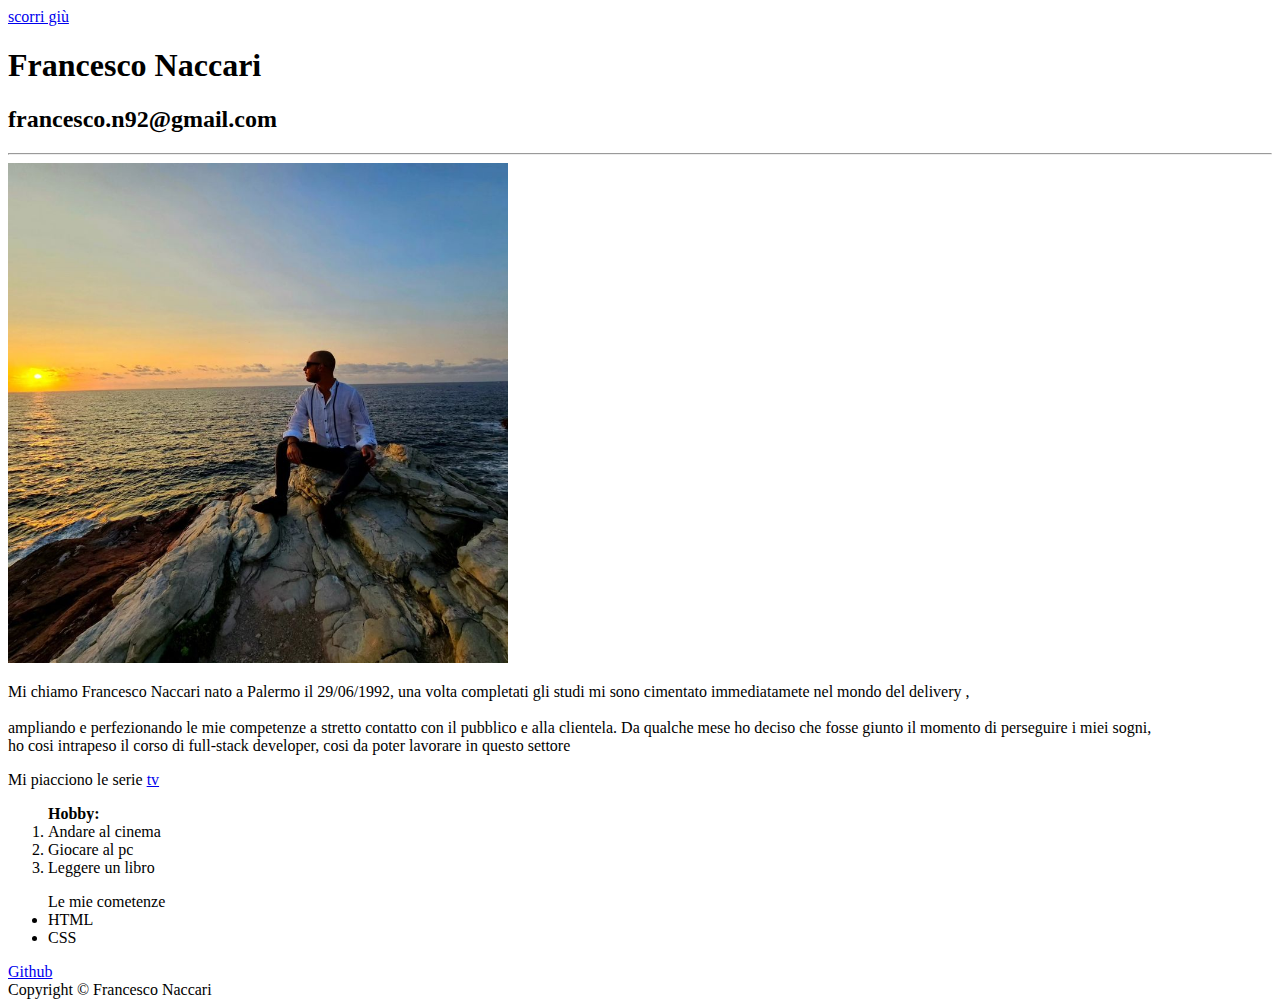
<file: PRIMASETTIMANA/GIORNO1/INDEX.HTML>
<!DOCTYPE html>
<html lang="it">

<head>
    <meta charset="UTF-8">
    <meta name="viewport" content="width=device-width, initial-scale=1.0">
    <title>Primio esercizio</title>
</head>

<body>
<a href="#footer"> scorri giù</a>
    <h1>Francesco Naccari</h1>
   
    <h2>francesco.n92@gmail.com</h2>
   <hr>
<main>
    <img src="assecs/img/foto.jpg" alt="la mia foto" width="500px">
    <p>Mi chiamo Francesco Naccari nato a Palermo il 29/06/1992,
        una volta completati gli studi mi sono cimentato immediatamete nel mondo del delivery , <BR></BR> ampliando e
        perfezionando le mie competenze a stretto contatto con il pubblico e alla clientela.
        Da qualche mese ho deciso che fosse giunto il momento di perseguire i miei sogni, <br>ho cosi intrapeso il corso
        di full-stack developer, cosi da poter lavorare in questo settore
    </p>
</main>
<p>Mi piacciono le serie <a href="#">tv </a></p>
  <div> <ol><b>Hobby:</b>
        <li>Andare al cinema</dd>
        <li>Giocare al pc</li>
        <li>Leggere un libro</li>
    </ol>

    <ul>Le mie cometenze 
        <li>HTML</li>
        <li>CSS</li>
        

    </ul>
</div> 
    <a href="https://github.com/FrancescoNaccari" target="_blank " rel="nofollow">Github</a>

<footer id="footer"> Copyright &copy; Francesco Naccari</footer></body>

</html>
</file>
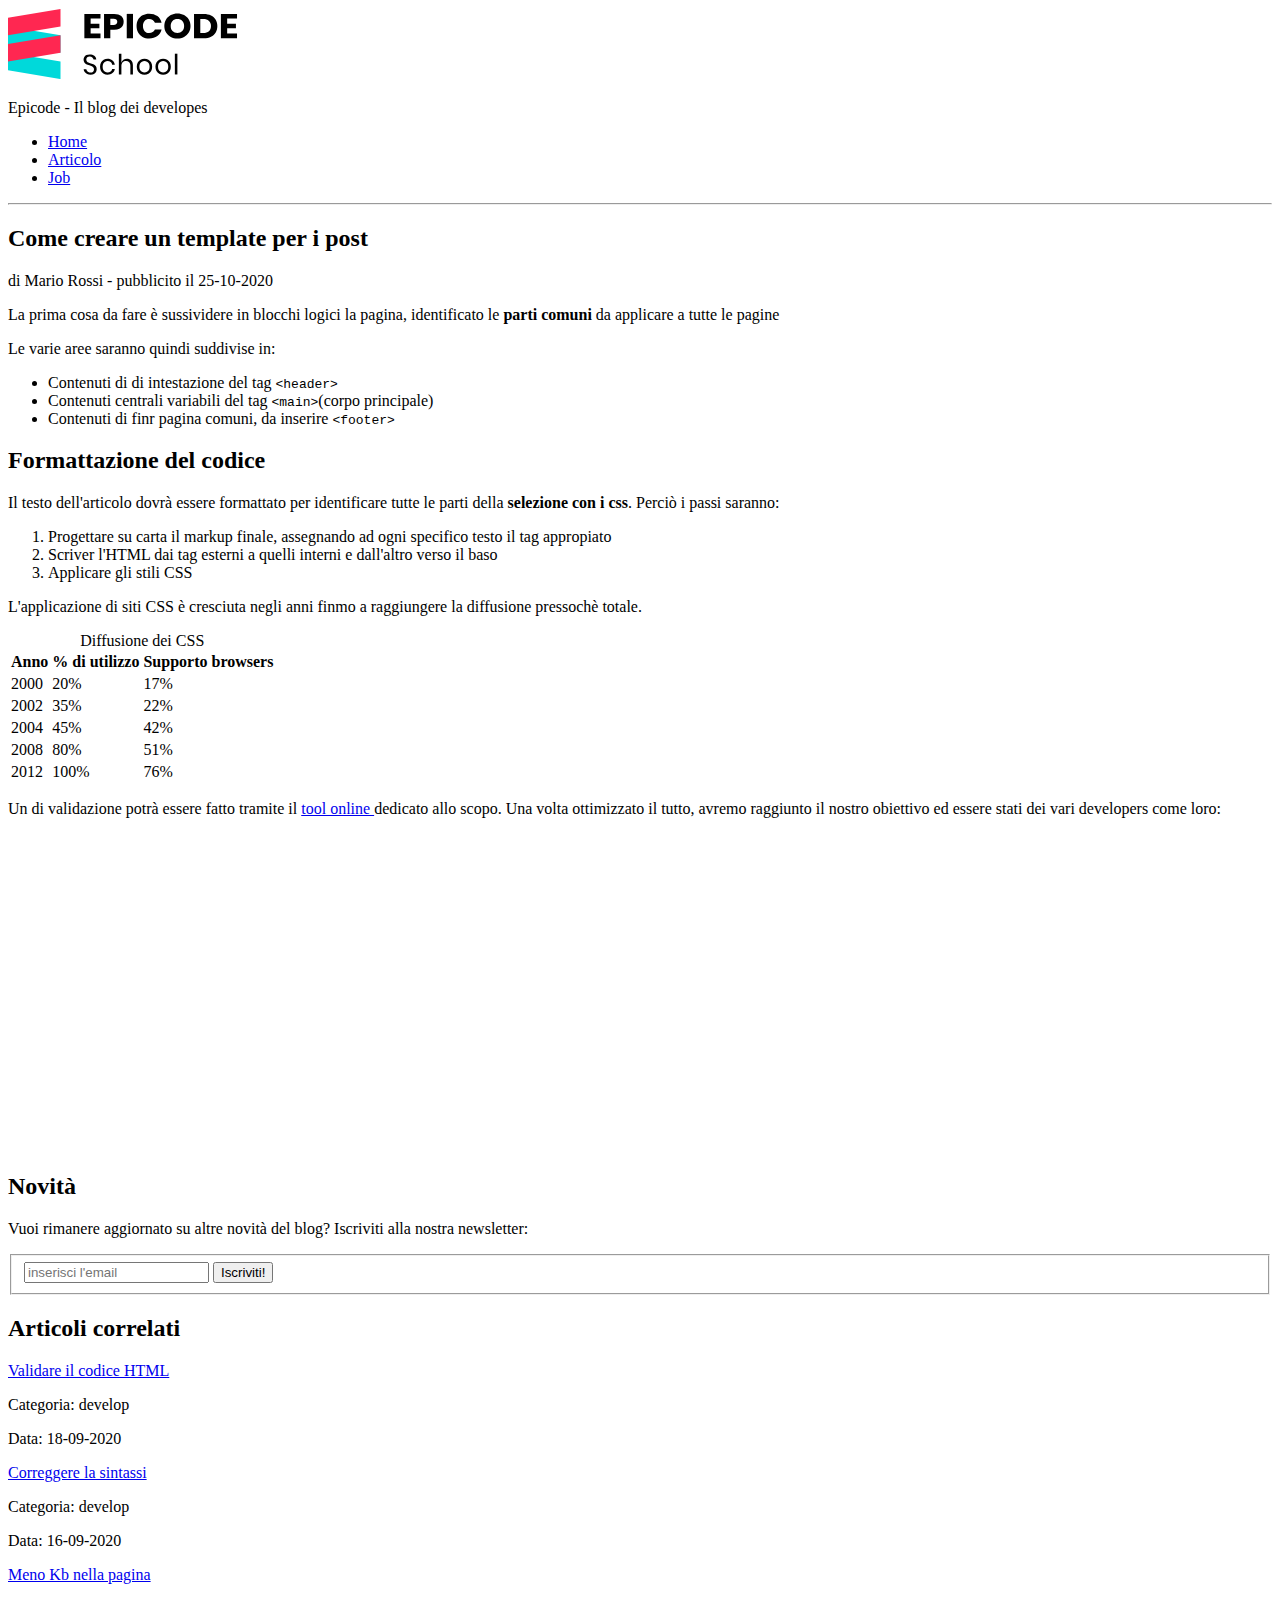
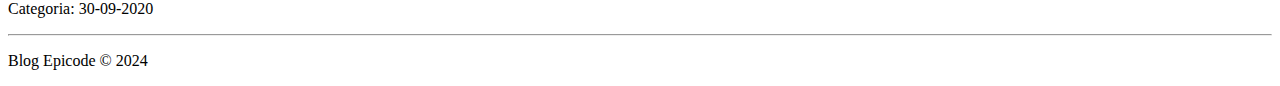
<file: PRIMASETTIMANA/GIORNO2/index.html>
<!DOCTYPE html>
<html lang="it">

<head>
    <meta charset="UTF-8">
    <meta name="viewport" content="width=device-width, initial-scale=1.0">

    <title>Esercizio 2</title>
</head>

<body>
    <header>
        <img src="assets/img/logo.svg" alt="logo" width="230px">
        <p>Epicode - Il blog dei developes</p>
        <nav>

            <ul>
                <li><a href="javascript:void(0) ">Home</a></li>
                <li><a href="javascript:void(0)">Articolo</a></li>
                <li><a href="javascript:void(0)"> Job</a></li>
            </ul>
        </nav>


    </header>
    <hr>
    <main>

        <section>
            <article>


            </article>
            <h2>Come creare un template per i post</h2>
            <p>
                di Mario Rossi - pubblicito il 25-10-2020
            </p>
            <p>La prima cosa da fare è sussividere in blocchi logici la pagina, identificato le <strong>parti
                    comuni</strong> da applicare a tutte le pagine </p>
            <p>Le varie aree saranno quindi suddivise in:</p>

            <ul>
                <li>Contenuti di di intestazione del tag <code>&lt;header&gt; </code> </li>
                <li>Contenuti centrali variabili del tag <code>&lt;main&gt;</code>(corpo principale)  </li>
                <li>Contenuti di finr pagina comuni, da inserire <code>&lt;footer&gt; </code></li>
            </ul>

            <h2>Formattazione del codice</h2>
            <p>
                Il testo dell'articolo dovrà essere formattato per identificare tutte le parti della <strong>selezione
                    con i css</strong>. Perciò i passi saranno:
            </p>

            <ol>
                <li>Progettare su carta il markup finale, assegnando ad ogni specifico testo il tag appropiato </li>
                <li>Scriver l'HTML dai tag esterni a quelli interni e dall'altro verso il baso</li>
                <li>Applicare gli stili CSS</li>
            </ol>

            <p>L'applicazione di siti CSS è cresciuta negli anni finmo a raggiungere la diffusione pressochè totale.</p>

            <article>

                <table>
                    <caption>Diffusione dei CSS</caption>

                    <thead>
                        <tr>
                            <th>Anno</th>
                            <th>% di utilizzo</th>
                            <th>Supporto browsers</th>
                        </tr>

                    </thead>

                    <tbody>
                        <tr>
                            <td> 2000</td>
                            <td> 20%</td>
                            <td> 17%</td>

                        </tr>

                        <tr>
                            <td> 2002</td>
                            <td> 35%</td>
                            <td> 22%</td>

                        </tr>
                        <tr>
                            <td> 2004</td>
                            <td> 45%</td>
                            <td> 42%</td>

                        </tr>

                        <tr>
                            <td> 2008</td>
                            <td> 80%</td>
                            <td> 51%</td>

                        </tr>

                        <tr>
                            <td> 2012</td>
                            <td> 100%</td>
                            <td> 76%</td>

                        </tr>
                    </tbody>





                </table>

                <p>Un di validazione potrà essere fatto tramite il <a href="https://jigsaw.w3.org/css-validator/ 
    ">tool online </a> dedicato allo scopo. Una volta ottimizzato il tutto, avremo raggiunto il nostro obiettivo ed
                    essere stati dei vari developers come loro:</p>

                <iframe width="560" height="315" src="https://www.youtube.com/embed/dvOvHXruEDM?si=TPyXHIGpARadN_Ku"
                    title="YouTube video player" frameborder="0"
                    allow="accelerometer; autoplay; clipboard-write; encrypted-media; gyroscope; picture-in-picture; web-share"
                    allowfullscreen></iframe>

                <h2>Novità</h2>
                <p>Vuoi rimanere aggiornato su altre novità del blog? Iscriviti alla nostra newsletter:</p>
                <form method="post">
                    <fieldset><label for="email" id="email" name="email">
                            <input type="email" id="email" name="email" placeholder="inserisci l'email">
                        </label>

                        <button>Iscriviti!</button>
                    </fieldset>

                </form>

            </article>

        </section>



    </main>

    <aside>

        <h2>Articoli correlati</h2>

        <a href="javascript:void(0) ">Validare il codice HTML</a>
        <p>Categoria: develop</p>
        <p>Data: 18-09-2020</p>
        <a href="javascript:void(0) ">Correggere la sintassi</a>
        <p>Categoria: develop</p>
        <p>Data: 16-09-2020</p>
        <a href="javascript:void(0) ">Meno Kb nella pagina</a>
        <p>Categoria: 30-09-2020</p>

    </aside>
    <hr>

    <footer>
        <p>Blog Epicode &copy; 2024</p>

    </footer>


</body>

</html>
</file>
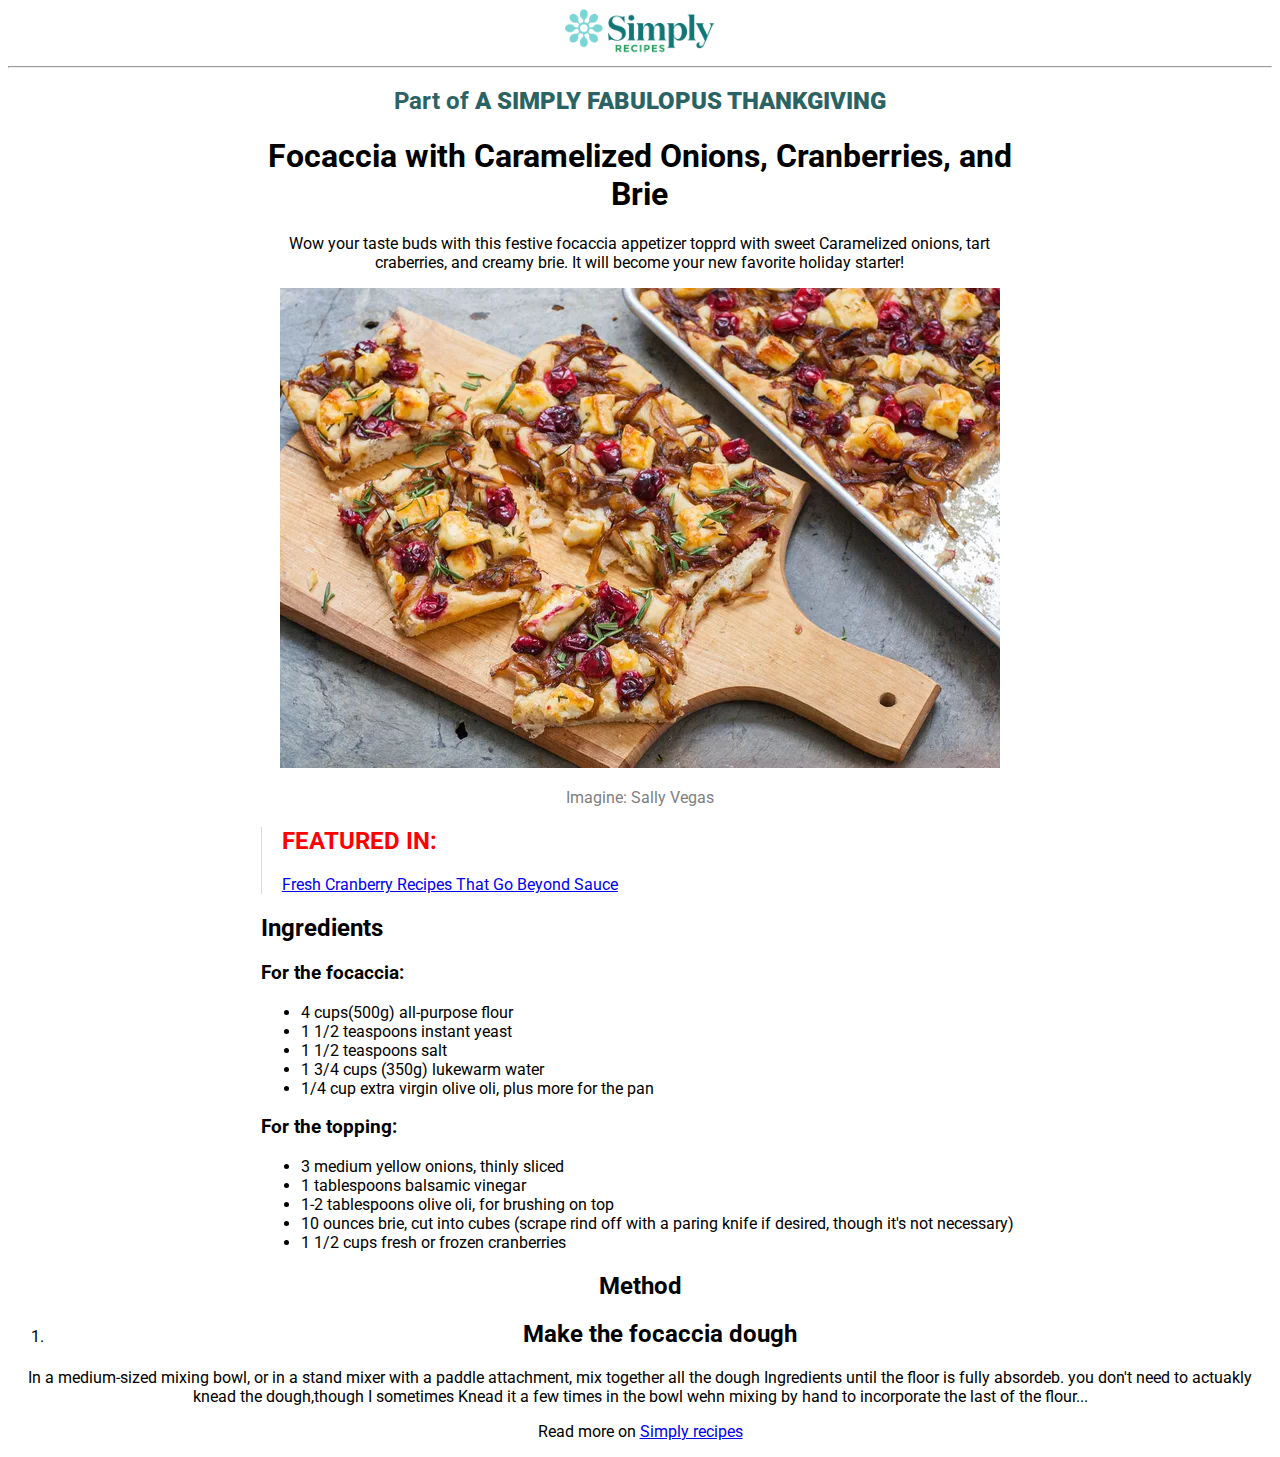
<file: PRIMASETTIMANA/GIORNO3/index.html>
<!DOCTYPE html>
<html lang="it">

<head>
    <meta charset="UTF-8">
    <meta name="viewport" content="width=device-width, initial-scale=1.0">
    <title>Esercizio 3</title>
    <link rel="preconnect" href="https://fonts.googleapis.com">
    <link rel="preconnect" href="https://fonts.gstatic.com" crossorigin>
    <link href="https://fonts.googleapis.com/css2?family=Roboto:ital,wght@0,300;0,700;1,300;1,700&display=swap"
        rel="stylesheet">
    <link rel="stylesheet" href="assets/css/stayl.css">

</head>

<body>
    <header>
        <img class="logo" src="assets/img/logo.png" alt="logo">

        <div id="yellow">
            <hr>
        </div>

        <div>
            <h2 class="colorgreen">Part of <STRong>A SIMPLY FABULOPUS THANKGIVING</STRong></h2>
        </div>

    </header>

    <main>

        <section>
            <article>
                <h1>Focaccia with Caramelized Onions, Cranberries, and Brie</h1>
                <p>Wow your taste buds with this festive focaccia appetizer topprd with sweet Caramelized onions, tart
                    craberries, and creamy brie. It will become your new favorite holiday starter!</p>

                <div class="focaccia"><img src="assets/img/focaccia.png" alt="immagina focaccia"></div>

                <p class="gray">Imagine: Sally Vegas </p>




            </article>
        </section>


        <section class="sinistra">
            <article>
                <div class="lineavert">
                    <div id="margine">
                        <h2 class="red">FEATURED IN:</h2>
                        <p class="colorgreen"><a href="javascript:void(0) "> Fresh Cranberry Recipes That Go Beyond
                                Sauce</a></p>
                    </div>

                </div>

                <h2>Ingredients</h2>

                <h3>For the focaccia:</h3>

                <ul>
                    <li>4 cups(500g) all-purpose flour </li>
                    <li>1 1/2 teaspoons instant yeast</li>
                    <li>1 1/2 teaspoons salt</li>
                    <li>1 3/4 cups (350g) lukewarm water</li>
                    <li>1/4 cup extra virgin olive oli, plus more for the pan</li>
                </ul>

                <h3>For the topping: </h3>

                <ul>
                    <li>3 medium yellow onions, thinly sliced</li>
                    <li>1 tablespoons balsamic vinegar</li>
                    <li>1-2 tablespoons olive oli, for brushing on top</form>
                    </li>
                    <li>10 ounces brie, cut into cubes (scrape rind off with a paring knife if desired, though it's not
                        necessary)</li>
                    <li>1 1/2 cups fresh or frozen cranberries</li>
                </ul>
            </article>
        </section>

    </main>
    <aside>
        <div>
            <h2>Method</h2>
            <ol>
                <li>
                    <h2>Make the focaccia dough</h2>
                </li>
            </ol>
            <p> In a medium-sized mixing bowl, or in a stand mixer with a paddle attachment, mix together all the dough
                Ingredients until the floor is fully absordeb. you don't need to actuakly knead the dough,though I
                sometimes Knead it a few times in the bowl wehn mixing by hand to incorporate the last of the flour...
            </p>
    </aside>
    </div>
    <footer>
        <p> Read more on <a
                href="https://www.simplyrecipes.com/recipes/focaccia_with_caramelized_onions_cranberries_and_brie/">Simply
                recipes</a></p>
    </footer>
</body>

</html>
</file>
<file: PRIMASETTIMANA/GIORNO3/assets/css/stayl.css>
body {
    text-align: center;
    font-family: 'Roboto', sans-serif;
 
}

.logo {
    width: 150px;
}

#yellow {
}

.colorgreen {
    color: rgb(43, 99, 101);
}

.focaccia{
    width: 100%;
    
}

main{
    width: 60%;
    margin: auto;
}

.lineavert{
    padding-left: 20px;
    border-left: 1px solid #ffd877;
}
.sinistra{
    text-align: justify;
}

.gray{
    color: gray;
}
.red{
    color: red;
}

#margine{
    margin: 0%;
}
</file>
